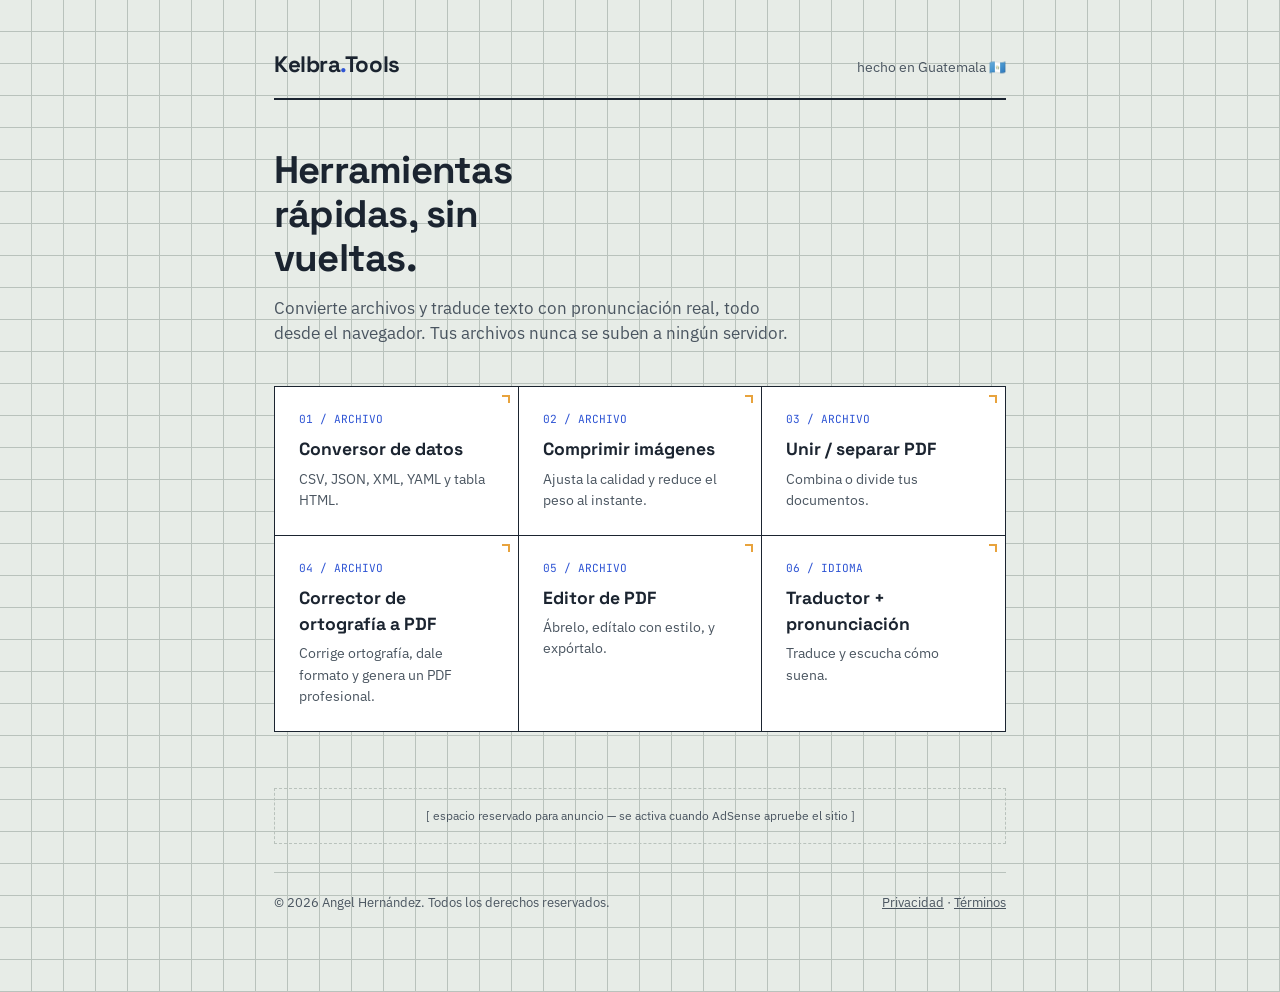
<file: index.html>
<!DOCTYPE html>
<html lang="es">
<head>
<meta charset="UTF-8">
<meta name="viewport" content="width=device-width, initial-scale=1.0">
<title>Kelbra Tools — Utilidades rápidas para archivos y traducción</title>
<meta name="description" content="Convierte archivos y traduce texto con pronunciación, directo en tu navegador, sin subir nada a ningún servidor.">
<link rel="preconnect" href="https://fonts.googleapis.com">
<link href="https://fonts.googleapis.com/css2?family=Space+Grotesk:wght@700&family=IBM+Plex+Sans:wght@400;500&family=JetBrains+Mono:wght@500&display=swap" rel="stylesheet">
<link rel="stylesheet" href="css/style.css">
</head>
<body>
<div class="wrap">
<header class="site-head">
<a class="logo" href="index.html">Kelbra<span>.</span>Tools</a>
<div class="tagline">hecho en Guatemala 🇬🇹</div>
</header>

<h1>Herramientas rápidas, sin vueltas.</h1>
<p class="lead">
      Convierte archivos y traduce texto con pronunciación real, todo desde el navegador.
      Tus archivos nunca se suben a ningún servidor.
</p>

<section class="modules">
<a class="module-card" href="csv-json.html">
<span class="corner"></span>
<span class="module-tag">01 / ARCHIVO</span>
<h2>Conversor de datos</h2>
<p>CSV, JSON, XML, YAML y tabla HTML.</p>
</a>
<a class="module-card" href="comprimir-img.html">
<span class="corner"></span>
<span class="module-tag">02 / ARCHIVO</span>
<h2>Comprimir imágenes</h2>
<p>Ajusta la calidad y reduce el peso al instante.</p>
</a>
<a class="module-card" href="unir-pdf.html">
<span class="corner"></span>
<span class="module-tag">03 / ARCHIVO</span>
<h2>Unir / separar PDF</h2>
<p>Combina o divide tus documentos.</p>
</a>
<a class="module-card" href="limpiador-texto-pdf.html">
<span class="corner"></span>
<span class="module-tag">04 / ARCHIVO</span>
<h2>Corrector de ortografía a PDF</h2>
<p>Corrige ortografía, dale formato y genera un PDF profesional.</p>
</a>
<a class="module-card" href="editor-pdf.html">
<span class="corner"></span>
<span class="module-tag">05 / ARCHIVO</span>
<h2>Editor de PDF</h2>
<p>Ábrelo, edítalo con estilo, y expórtalo.</p>
</a>
<a class="module-card" href="traductor.html">
<span class="corner"></span>
<span class="module-tag">06 / IDIOMA</span>
<h2>Traductor + pronunciación</h2>
<p>Traduce y escucha cómo suena.</p>
</a>
</section>

<div class="ad-slot">
      [ espacio reservado para anuncio — se activa cuando AdSense apruebe el sitio ]
</div>

<footer>
<span>© 2026 Angel Hernández. Todos los derechos reservados.</span>
<span><a href="privacidad.html">Privacidad</a> · <a href="terminos.html">Términos</a></span>
</footer>
</div>
</body>
</html>
</file>
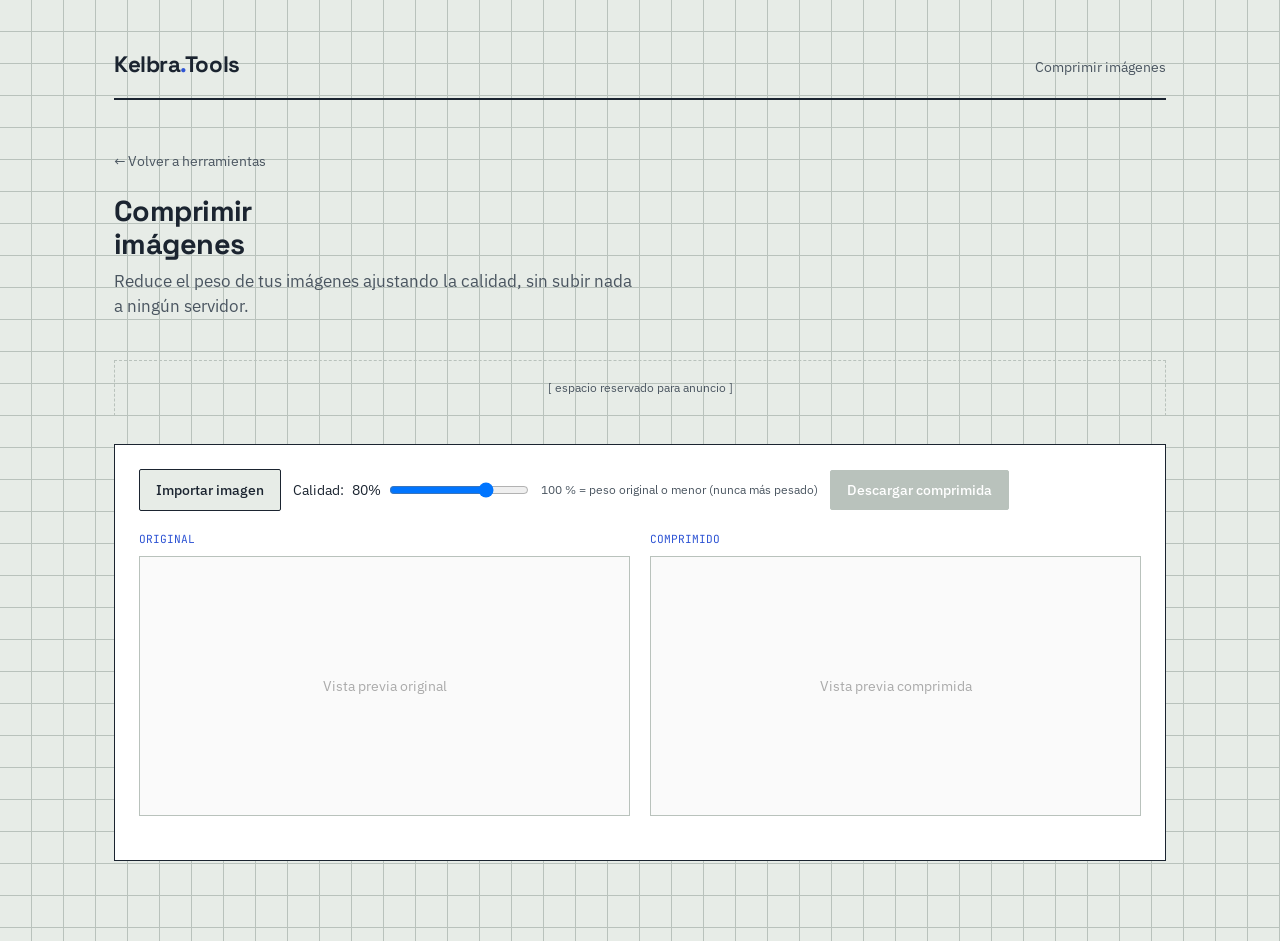
<file: comprimir-img.html>
<!DOCTYPE html>
<html lang="es">
<head>
<meta charset="UTF-8">
<meta name="viewport" content="width=device-width, initial-scale=1.0">
<title>Comprimir imágenes — Kelbra Tools</title>
<link href="https://fonts.googleapis.com/css2?family=Space+Grotesk:wght@700&family=IBM+Plex+Sans:wght@400;500&family=JetBrains+Mono:wght@500&display=swap" rel="stylesheet">
<link rel="stylesheet" href="css/style.css">
</head>
<body>
<div class="wrap wrap-wide">
<header class="site-head">
<a class="logo" href="index.html">Kelbra<span>.</span>Tools</a>
<div class="tagline">Comprimir imágenes</div>
</header>


<a href="index.html" class="back-link">← Volver a herramientas</a>

<h1 class="tool-title">Comprimir imágenes</h1>
<p class="lead">
      Reduce el peso de tus imágenes ajustando la calidad, sin subir nada a ningún servidor.
</p>


<div class="ad-slot">[ espacio reservado para anuncio ]</div>


<div class="tool-panel">
<div class="panel-controls">
<label class="file-btn">
          Importar imagen
<input type="file" id="mediaInput" accept="image/*" hidden>
</label>
<label class="select-label">
          Calidad: <span id="qualityValue">80%</span>
<input type="range" id="qualitySlider" min="30" max="100" value="80" style="width:140px;">
</label>
<span style="font-size:0.75rem;color:var(--ink-soft);">100 % = peso original o menor (nunca más pesado)</span>
<button id="downloadBtn" class="primary-btn" disabled>Descargar comprimida</button>
</div>


<div class="preview-grid">
<div class="preview-col">
<div class="preview-label">ORIGINAL</div>
<div class="preview-box" id="originalBox">
<span class="preview-placeholder">Vista previa original</span>
</div>
<p class="size-info" id="originalSize"></p>
</div>
<div class="preview-col">
<div class="preview-label">COMPRIMIDO</div>
<div class="preview-box" id="compressedBox">
<span class="preview-placeholder">Vista previa comprimida</span>
</div>
<p class="size-info" id="compressedSize"></p>
</div>
</div>


<p id="statusMsg" class="detected-msg"></p>
<p id="errorMsg" class="error-msg"></p>
</div>
</div>
<script src="js/comprimir-img.js"></script>
</body>
</html>
</file>
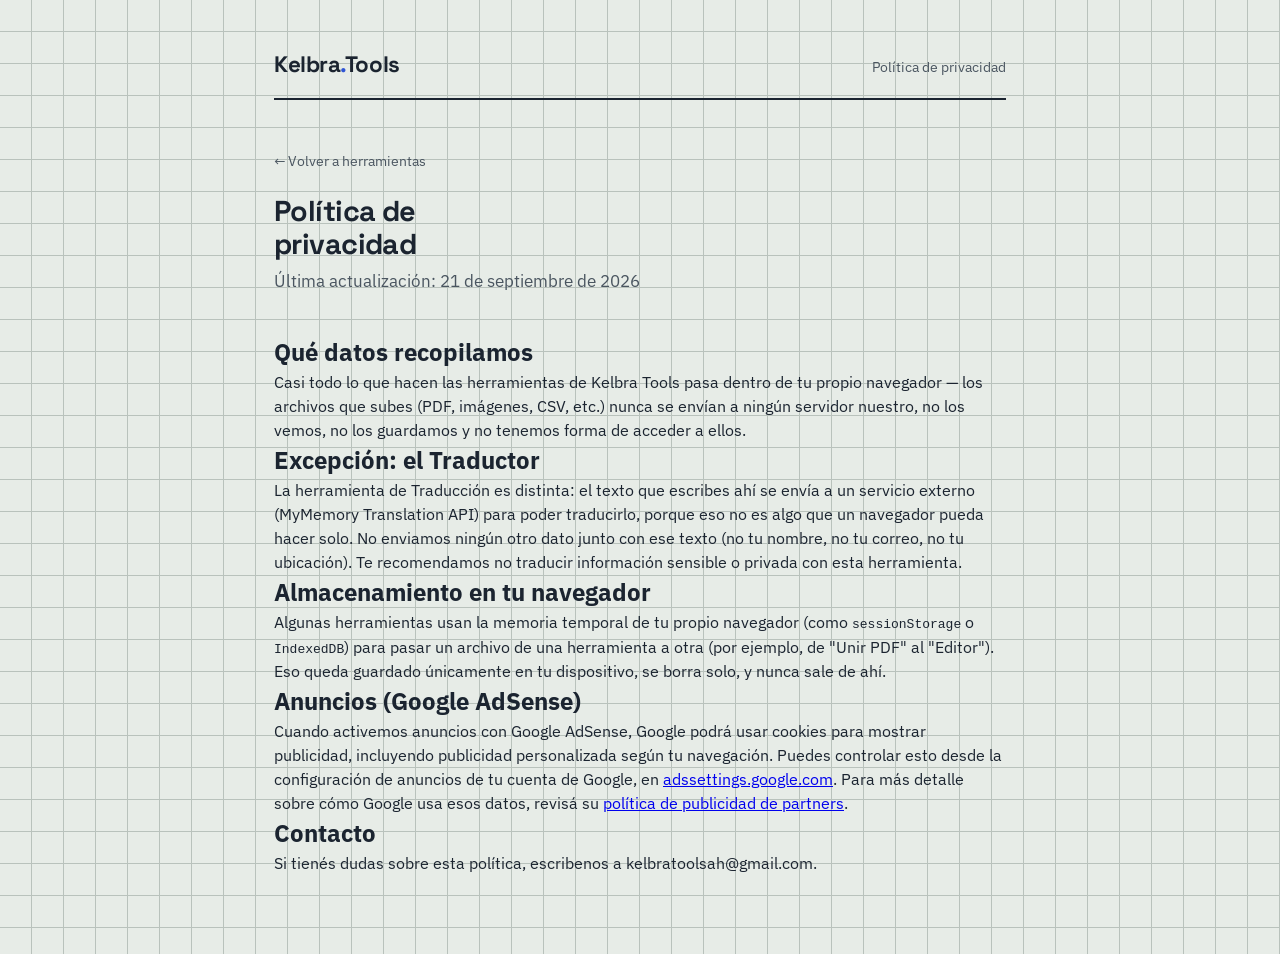
<file: privacidad.html>
<!DOCTYPE html>
<html lang="es">
<head>
<meta charset="UTF-8">
<meta name="viewport" content="width=device-width, initial-scale=1.0">
<title>Política de privacidad — Kelbra Tools</title>
<link href="https://fonts.googleapis.com/css2?family=Space+Grotesk:wght@700&family=IBM+Plex+Sans:wght@400;500&family=JetBrains+Mono:wght@500&display=swap" rel="stylesheet">
<link rel="stylesheet" href="css/style.css">
</head>
<body>
<div class="wrap">
<header class="site-head">
<a class="logo" href="index.html">Kelbra<span>.</span>Tools</a>
<div class="tagline">Política de privacidad</div>
</header>

<a href="index.html" class="back-link">← Volver a herramientas</a>

<h1 class="tool-title">Política de privacidad</h1>
<p class="lead">Última actualización: 21 de septiembre de 2026 </p>

<h2>Qué datos recopilamos</h2>
<p>
Casi todo lo que hacen las herramientas de Kelbra Tools pasa dentro de tu propio navegador — los archivos
que subes (PDF, imágenes, CSV, etc.) nunca se envían a ningún servidor nuestro, no los vemos, no los
guardamos y no tenemos forma de acceder a ellos.
</p>

<h2>Excepción: el Traductor</h2>
<p>
La herramienta de Traducción es distinta: el texto que escribes ahí se envía a un servicio externo
(MyMemory Translation API) para poder traducirlo, porque eso no es algo que un navegador pueda hacer solo.
No enviamos ningún otro dato junto con ese texto (no tu nombre, no tu correo, no tu ubicación). Te
recomendamos no traducir información sensible o privada con esta herramienta.
</p>

<h2>Almacenamiento en tu navegador</h2>
<p>
Algunas herramientas usan la memoria temporal de tu propio navegador (como <code>sessionStorage</code> o
<code>IndexedDB</code>) para pasar un archivo de una herramienta a otra (por ejemplo, de "Unir PDF" al
"Editor"). Eso queda guardado únicamente en tu dispositivo, se borra solo, y nunca sale de ahí.
</p>

<h2>Anuncios (Google AdSense)</h2>
<p>
Cuando activemos anuncios con Google AdSense, Google podrá usar cookies para mostrar publicidad, incluyendo
publicidad personalizada según tu navegación. Puedes controlar esto desde la configuración de anuncios de tu
cuenta de Google, en <a href="https://adssettings.google.com" target="_blank" rel="noopener">adssettings.google.com</a>.
Para más detalle sobre cómo Google usa esos datos, revisá su
<a href="https://policies.google.com/technologies/partner-sites" target="_blank" rel="noopener">política de publicidad de partners</a>.
</p>

<h2>Contacto</h2>
<p>
Si tienés dudas sobre esta política, escribenos a kelbratoolsah@gmail.com.
</p>
</div>
</body>
</html>
</file>
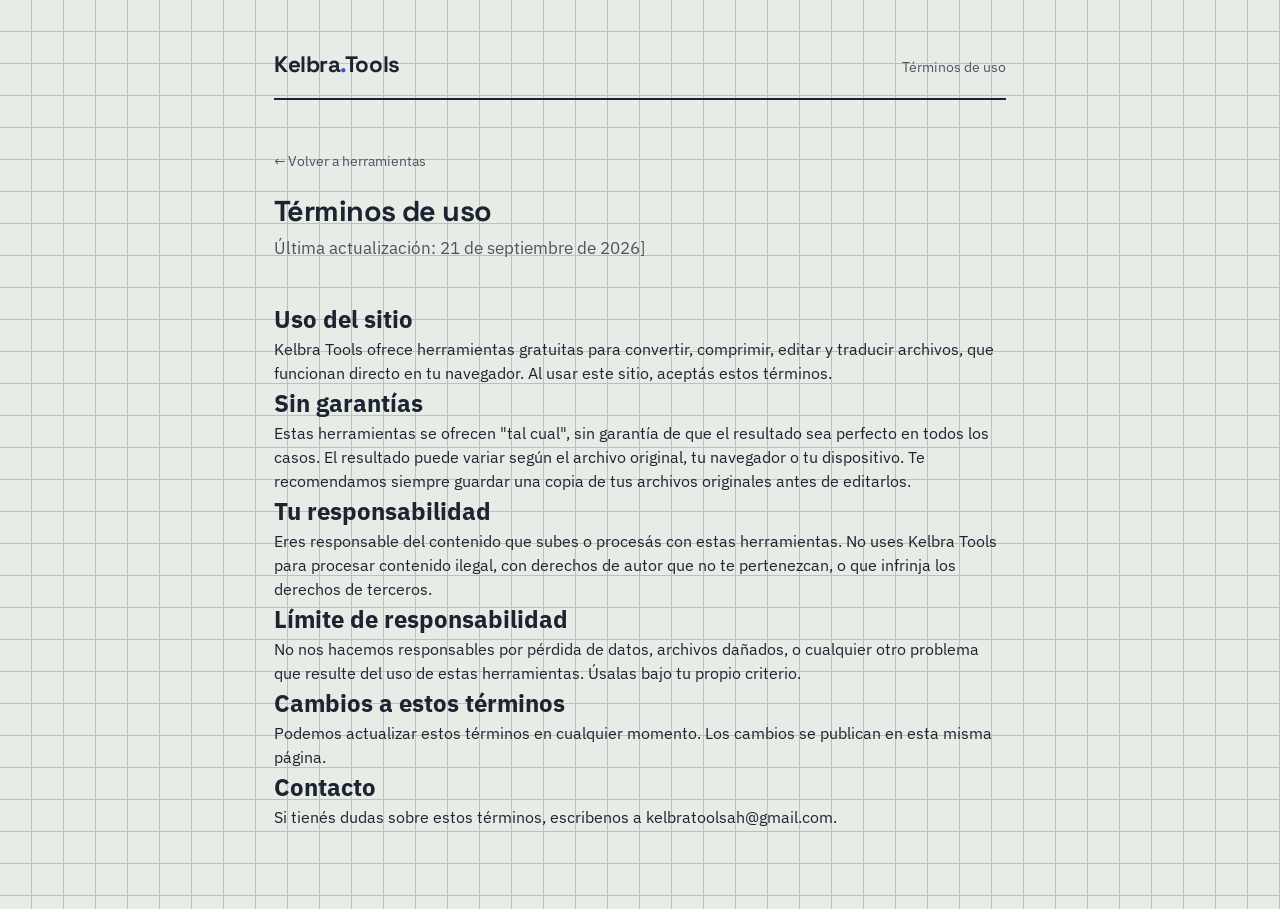
<file: terminos.html>
<!DOCTYPE html>
<html lang="es">
<head>
<meta charset="UTF-8">
<meta name="viewport" content="width=device-width, initial-scale=1.0">
<title>Términos de uso — Kelbra Tools</title>
<link href="https://fonts.googleapis.com/css2?family=Space+Grotesk:wght@700&family=IBM+Plex+Sans:wght@400;500&family=JetBrains+Mono:wght@500&display=swap" rel="stylesheet">
<link rel="stylesheet" href="css/style.css">
</head>
<body>
<div class="wrap">
<header class="site-head">
<a class="logo" href="index.html">Kelbra<span>.</span>Tools</a>
<div class="tagline">Términos de uso</div>
</header>

<a href="index.html" class="back-link">← Volver a herramientas</a>

<h1 class="tool-title">Términos de uso</h1>
<p class="lead">Última actualización: 21 de septiembre de 2026]</p>

<h2>Uso del sitio</h2>
<p>
Kelbra Tools ofrece herramientas gratuitas para convertir, comprimir, editar y traducir archivos, que
funcionan directo en tu navegador. Al usar este sitio, aceptás estos términos.
</p>

<h2>Sin garantías</h2>
<p>
Estas herramientas se ofrecen "tal cual", sin garantía de que el resultado sea perfecto en todos los casos.
El resultado puede variar según el archivo original, tu navegador o tu dispositivo. Te recomendamos siempre
guardar una copia de tus archivos originales antes de editarlos.
</p>

<h2>Tu responsabilidad</h2>
<p>
Eres responsable del contenido que subes o procesás con estas herramientas. No uses Kelbra Tools para
procesar contenido ilegal, con derechos de autor que no te pertenezcan, o que infrinja los derechos de
terceros.
</p>

<h2>Límite de responsabilidad</h2>
<p>
No nos hacemos responsables por pérdida de datos, archivos dañados, o cualquier otro problema que resulte
del uso de estas herramientas. Úsalas bajo tu propio criterio.
</p>

<h2>Cambios a estos términos</h2>
<p>
Podemos actualizar estos términos en cualquier momento. Los cambios se publican en esta misma página.
</p>

<h2>Contacto</h2>
<p>
Si tienés dudas sobre estos términos, escribenos a kelbratoolsah@gmail.com.
</p>
</div>
</body>
</html>
</file>
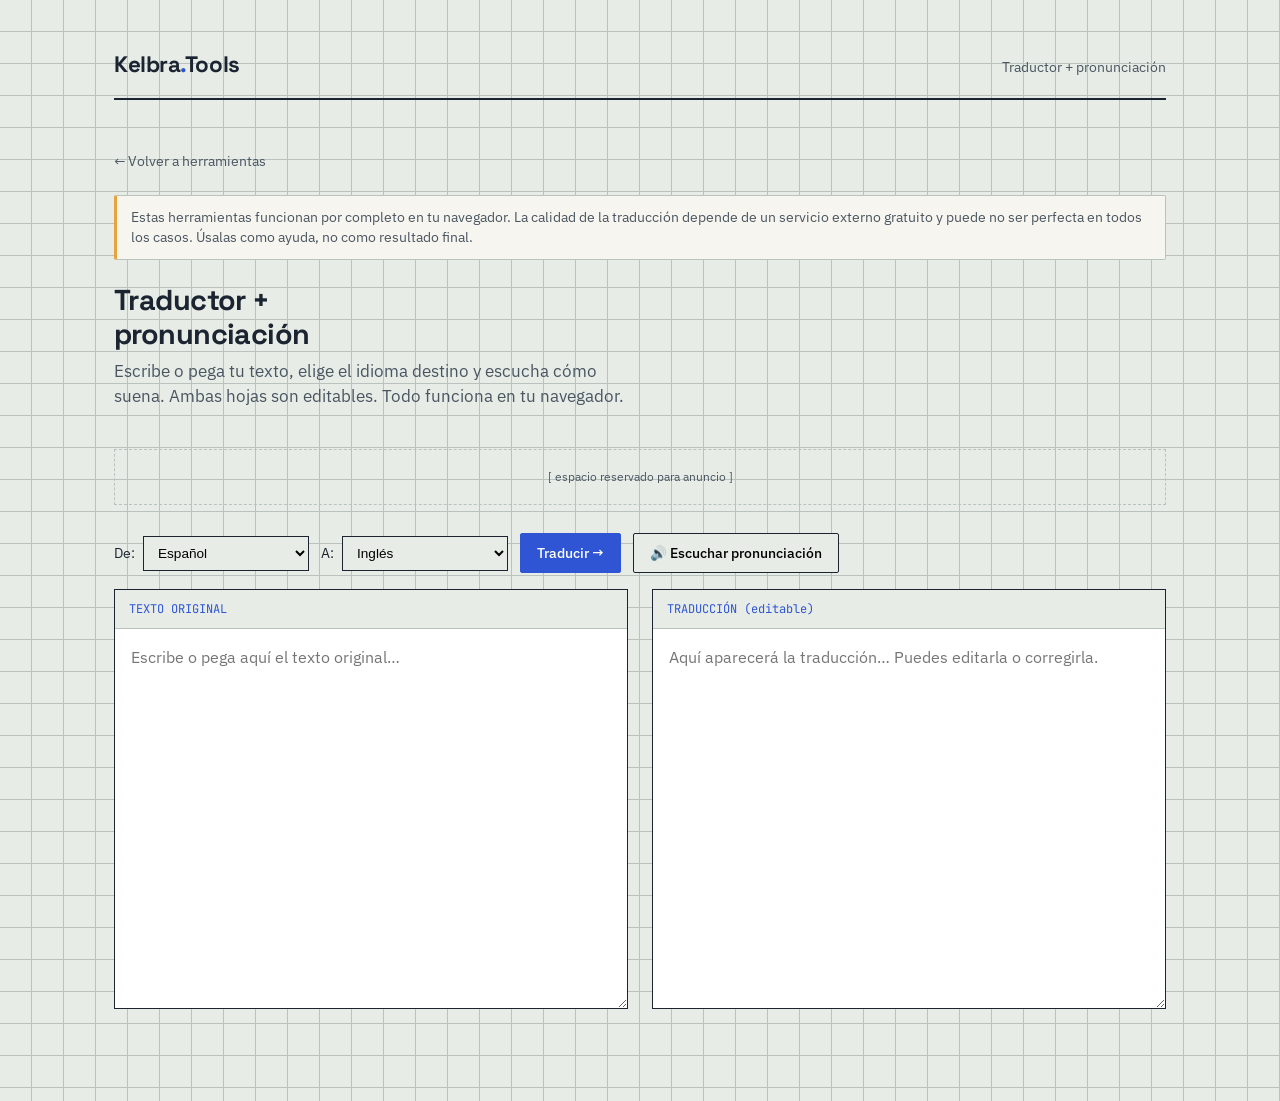
<file: traductor.html>
<!DOCTYPE html>
<html lang="es">
<head>
<meta charset="UTF-8">
<meta name="viewport" content="width=device-width, initial-scale=1.0">
<title>Traductor + pronunciación — Kelbra Tools</title>
<link href="https://fonts.googleapis.com/css2?family=Space+Grotesk:wght@700&family=IBM+Plex+Sans:wght@400;500&family=JetBrains+Mono:wght@500&display=swap" rel="stylesheet">
<link rel="stylesheet" href="css/style.css">
</head>
<body>
<div class="wrap wrap-wide">
<header class="site-head">
<a class="logo" href="index.html">Kelbra<span>.</span>Tools</a>
<div class="tagline">Traductor + pronunciación</div>
</header>


<a href="index.html" class="back-link">← Volver a herramientas</a>


<div class="tool-notice">
  Estas herramientas funcionan por completo en tu navegador. La calidad de la traducción depende de un servicio externo gratuito y puede no ser perfecta en todos los casos. Úsalas como ayuda, no como resultado final.
</div>


<h1 class="tool-title">Traductor + pronunciación</h1>
<p class="lead">
  Escribe o pega tu texto, elige el idioma destino y escucha cómo suena.
  Ambas hojas son editables. Todo funciona en tu navegador.
</p>


<div class="ad-slot">[ espacio reservado para anuncio ]</div>


<div class="panel-controls">
<label class="select-label">De:
<select id="fromLang">
<option value="es" selected>Español</option>
<option value="en">Inglés</option>
<option value="en-GB">Inglés (Reino Unido)</option>
<option value="pt">Portugués</option>
<option value="it">Italiano</option>
<option value="fr">Francés</option>
<option value="de">Alemán</option>
<option value="zh-CN">Chino (Simplificado)</option>
<option value="ja">Japonés</option>
<option value="auto">Detectar idioma</option>
</select>
</label>
<label class="select-label">A:
<select id="toLang">
<option value="en" selected>Inglés</option>
<option value="en-GB">Inglés (Reino Unido)</option>
<option value="es">Español</option>
<option value="pt">Portugués</option>
<option value="it">Italiano</option>
<option value="fr">Francés</option>
<option value="de">Alemán</option>
<option value="zh-CN">Chino (Simplificado)</option>
<option value="ja">Japonés</option>
</select>
</label>
<button id="translateBtn" class="primary-btn">Traducir →</button>
<button id="speakBtn" class="file-btn">🔊 Escuchar pronunciación</button>
</div>


<div class="translator-grid">
<div class="translator-page">
<div class="translator-page-header">TEXTO ORIGINAL</div>
<textarea id="sourceText" placeholder="Escribe o pega aquí el texto original…"></textarea>
</div>
<div class="translator-page">
<div class="translator-page-header">TRADUCCIÓN (editable)</div>
<textarea id="targetText" placeholder="Aquí aparecerá la traducción… Puedes editarla o corregirla."></textarea>
</div>
</div>


<p id="statusMsg" class="detected-msg"></p>
<p id="errorMsg" class="error-msg"></p>
</div>
<script src="js/traductor.js"></script>
</body>
</html>
</file>
<file: css/style.css>
:root {
  --paper: #E7ECE7;
  --ink: #1B2430;
  --ink-soft: #4A5560;
  --line: #B9C2BC;
  --accent: #2F55D4;
  --accent-warm: #E8A33D;
  --card-bg: #FFFFFF;
  --radius: 2px;
  --page-width: 794px;
  --page-height: 1123px;
  --page-margin: 72px;
}
* { box-sizing: border-box; margin: 0; padding: 0; }
body {
  background-color: var(--paper);
  background-image:
    linear-gradient(var(--line) 1px, transparent 1px),
    linear-gradient(90deg, var(--line) 1px, transparent 1px);
  background-size: 32px 32px;
  background-position: -1px -1px;
  color: var(--ink);
  font-family: 'IBM Plex Sans', -apple-system, sans-serif;
  line-height: 1.5;
  min-height: 100vh;
}
.wrap { max-width: 780px; margin: 0 auto; padding: 48px 24px 80px; }
.wrap-wide { max-width: 1100px; }
header.site-head {
  display: flex;
  align-items: baseline;
  justify-content: space-between;
  border-bottom: 2px solid var(--ink);
  padding-bottom: 16px;
  margin-bottom: 48px;
}
.logo {
  font-family: 'Space Grotesk', sans-serif;
  font-size: 1.4rem;
  font-weight: 700;
  letter-spacing: -0.02em;
  text-decoration: none;
  color: var(--ink);
}
.logo span { color: var(--accent); }
.tagline { font-size: 0.85rem; color: var(--ink-soft); }
h1 {
  font-family: 'Space Grotesk', sans-serif;
  font-size: 2.4rem;
  font-weight: 700;
  line-height: 1.15;
  letter-spacing: -0.02em;
  max-width: 14ch;
  margin-bottom: 16px;
}
.tool-title {
  font-family: 'Space Grotesk', sans-serif;
  font-size: 1.8rem;
  font-weight: 700;
  margin-bottom: 8px;
}
.lead {
  font-size: 1.05rem;
  color: var(--ink-soft);
  max-width: 52ch;
  margin-bottom: 40px;
}
/* TARJETAS INDEX */
.modules {
  display: grid;
  grid-template-columns: repeat(auto-fit, minmax(220px, 1fr));
  gap: 1px;
  background: var(--ink);
  border: 1px solid var(--ink);
  margin-bottom: 56px;
}
.module-card {
  background: var(--card-bg);
  padding: 24px;
  text-decoration: none;
  color: var(--ink);
  position: relative;
  transition: background 0.15s ease;
}
.module-card:hover { background: var(--paper); }
.module-tag {
  font-family: 'JetBrains Mono', monospace;
  font-size: 0.7rem;
  color: var(--accent);
  display: block;
  margin-bottom: 8px;
}
.module-card h2 {
  font-family: 'Space Grotesk', sans-serif;
  font-size: 1.1rem;
  margin-bottom: 6px;
}
.module-card p { font-size: 0.88rem; color: var(--ink-soft); }
.corner {
  position: absolute;
  top: 8px; right: 8px;
  width: 8px; height: 8px;
  border-top: 2px solid var(--accent-warm);
  border-right: 2px solid var(--accent-warm);
}
/* COMUNES */
.ad-slot {
  border: 1px dashed var(--line);
  color: var(--ink-soft);
  font-size: 0.75rem;
  text-align: center;
  padding: 18px;
  margin-bottom: 28px;
}
.tool-notice {
  background: #f7f5ef;
  border: 1px solid var(--line);
  border-left: 3px solid var(--accent-warm);
  color: var(--ink-soft);
  font-size: 0.85rem;
  line-height: 1.45;
  padding: 12px 14px;
  margin-bottom: 24px;
  border-radius: var(--radius);
}
footer {
  border-top: 1px solid var(--line);
  padding-top: 20px;
  font-size: 0.8rem;
  color: var(--ink-soft);
  display: flex;
  justify-content: space-between;
  flex-wrap: wrap;
  gap: 8px;
}
footer a { color: var(--ink-soft); text-decoration: underline; }
.back-link {
  display: inline-block;
  font-size: 0.85rem;
  color: var(--ink-soft);
  text-decoration: none;
  margin-bottom: 24px;
}
.back-link:hover { color: var(--accent); }
.file-btn, .primary-btn {
  font-family: 'IBM Plex Sans', sans-serif;
  font-size: 0.85rem;
  font-weight: 500;
  padding: 10px 16px;
  border: 1px solid var(--ink);
  background: var(--paper);
  cursor: pointer;
  border-radius: var(--radius);
}
.primary-btn {
  background: var(--accent);
  color: white;
  border-color: var(--accent);
}
.primary-btn:hover { background: #2446b0; }
.primary-btn:disabled {
  background: var(--line);
  border-color: var(--line);
  cursor: not-allowed;
}
.panel-controls {
  display: flex;
  gap: 12px;
  flex-wrap: wrap;
  align-items: center;
  margin-bottom: 16px;
}
.extra-options {
  border-top: 1px solid var(--line);
  margin-top: 16px;
  padding-top: 16px;
  display: flex;
  flex-direction: column;
  gap: 10px;
}
.checkbox-label {
  font-size: 0.85rem;
  display: flex;
  align-items: center;
  gap: 8px;
}
.text-input {
  padding: 8px 10px;
  border: 1px solid var(--ink);
  font-size: 0.85rem;
  margin-left: 8px;
  min-width: 200px;
}
.select-label {
  font-size: 0.85rem;
  display: flex;
  align-items: center;
  gap: 8px;
}
.select-label select {
  padding: 8px 10px;
  border: 1px solid var(--ink);
  background: var(--paper);
  font-size: 0.85rem;
}
.detected-msg {
  font-family: 'JetBrains Mono', monospace;
  font-size: 0.75rem;
  color: var(--accent);
  margin-top: 10px;
}
.error-msg {
  color: #C0392B;
  font-size: 0.85rem;
  margin-top: 12px;
}
.tool-panel {
  border: 1px solid var(--ink);
  background: var(--card-bg);
  padding: 24px;
  margin-top: 8px;
}
/* CONVERSOR */
.converter-grid {
  display: grid;
  grid-template-columns: 1fr 1fr;
  gap: 20px;
  margin-top: 16px;
}
@media (max-width: 700px) {
  .converter-grid { grid-template-columns: 1fr; }
}
.converter-col {
  display: flex;
  flex-direction: column;
  gap: 8px;
}
.col-label {
  font-family: 'JetBrains Mono', monospace;
  font-size: 0.75rem;
  color: var(--accent);
  font-weight: 500;
}
.converter-col textarea {
  width: 100%;
  min-height: 360px;
  padding: 14px;
  font-family: 'JetBrains Mono', monospace;
  font-size: 0.85rem;
  border: 1px solid var(--line);
  resize: vertical;
  line-height: 1.5;
  background: #fafafa;
}
.converter-col textarea:focus {
  outline: 2px solid var(--accent);
  outline-offset: -1px;
}
/* COMPRIMIR — lado a lado, tamaño controlado */
.preview-grid {
  display: grid;
  grid-template-columns: 1fr 1fr;
  gap: 20px;
  margin-top: 20px;
}
@media (max-width: 700px) {
  .preview-grid { grid-template-columns: 1fr; }
}
.preview-col {
  display: flex;
  flex-direction: column;
  min-width: 0;
}
.preview-label {
  font-family: 'JetBrains Mono', monospace;
  font-size: 0.7rem;
  color: var(--accent);
  margin-bottom: 8px;
}
.preview-box {
  border: 1px solid var(--line);
  background: #fafafa;
  padding: 12px;
  height: 220px;
  display: flex;
  align-items: center;
  justify-content: center;
  overflow: hidden;
}
.preview-box img,
.preview-box video {
  max-width: 100%;
  max-height: 196px;
  object-fit: contain;
  display: block;
}
.preview-placeholder {
  color: #aaa;
  font-size: 0.9rem;
  text-align: center;
  padding: 12px;
}
.size-info {
  font-size: 0.8rem;
  color: var(--ink-soft);
  margin-top: 8px;
}
/* TOOLBAR + PÁGINAS */
.toolbar {
  display: flex;
  flex-wrap: wrap;
  gap: 6px;
  align-items: center;
  border: 1px solid var(--ink);
  background: var(--paper);
  padding: 8px 10px;
  margin-bottom: 0;
}
.tbtn {
  padding: 6px 10px;
  border: 1px solid var(--line);
  background: white;
  cursor: pointer;
  font-size: 0.85rem;
  height: 34px;
}
.tbtn:hover { background: #f0f2f0; }
select.tbtn { min-width: 90px; }
input[type="color"].tbtn { width: 40px; padding: 2px 4px; }
.pages-container {
  background: #d8dcd8;
  border: 1px solid var(--ink);
  border-top: none;
  padding: 40px 20px 60px;
  display: flex;
  flex-direction: column;
  align-items: center;
  gap: 40px;
  min-height: 400px;
  max-height: 80vh;
  overflow-y: auto;
}
.page {
  width: var(--page-width);
  height: var(--page-height);
  background: #fff;
  box-shadow: 0 2px 8px rgba(0,0,0,0.15), 0 0 1px rgba(0,0,0,0.1);
  position: relative;
  flex-shrink: 0;
  overflow: hidden;
}
.page-content {
  position: absolute;
  top: var(--page-margin);
  left: var(--page-margin);
  right: var(--page-margin);
  bottom: var(--page-margin);
  outline: none;
  overflow: hidden;
  font-family: Arial, sans-serif;
  font-size: 12pt;
  line-height: 1.5;
  color: #000;
  overflow-wrap: break-word;
  word-break: normal;
  white-space: pre-wrap;
}
.page-content:empty::before {
  content: "Escribe o pega tu texto aquí…";
  color: #aaa;
  pointer-events: none;
}
.page-header {
  position: absolute;
  top: 28px;
  left: var(--page-margin);
  right: var(--page-margin);
  font-size: 9pt;
  color: #555;
  text-align: center;
  pointer-events: none;
  border-bottom: 1px solid #ddd;
  padding-bottom: 4px;
  display: none;
}
.page-header.visible { display: block; }
.page-footer {
  position: absolute;
  bottom: 28px;
  left: var(--page-margin);
  right: var(--page-margin);
  font-size: 9pt;
  color: #555;
  justify-content: space-between;
  align-items: center;
  pointer-events: none;
  border-top: 1px solid #ddd;
  padding-top: 4px;
  display: none;
}
.page-footer.visible { display: flex; }
.page-number { font-variant-numeric: tabular-nums; }
.img-box {
  position: absolute;
  cursor: move;
  user-select: none;
  border: 2px solid transparent;
  max-width: 70%;
  z-index: 10;
}
.img-box.selected {
  border-color: var(--accent);
  box-shadow: 0 0 0 1px var(--accent);
}
.img-box img {
  display: block;
  width: 100%;
  height: auto;
  pointer-events: none;
}
.img-resize {
  position: absolute;
  width: 12px;
  height: 12px;
  background: var(--accent);
  border: 2px solid #fff;
  border-radius: 50%;
  right: -6px;
  bottom: -6px;
  cursor: nwse-resize;
  display: none;
}
.img-box.selected .img-resize { display: block; }
.img-crop-btn {
  display: none;
  position: absolute;
  top: -12px;
  right: -12px;
  width: 24px;
  height: 24px;
  border-radius: 50%;
  background: var(--accent);
  color: #fff;
  font-size: 13px;
  align-items: center;
  justify-content: center;
  cursor: pointer;
  z-index: 12;
}
.img-box.selected .img-crop-btn { display: flex; }
.image-toolbar {
  display: flex;
  gap: 10px;
  align-items: center;
  flex-wrap: wrap;
  border: 1px solid var(--accent);
  background: var(--paper);
  padding: 8px 12px;
  margin-top: 12px;
  font-size: 0.85rem;
}
/* TRADUCTOR */
.translator-grid {
  display: grid;
  grid-template-columns: 1fr 1fr;
  gap: 24px;
  margin-top: 16px;
}
@media (max-width: 800px) {
  .translator-grid { grid-template-columns: 1fr; }
}
.translator-page {
  border: 1px solid var(--ink);
  background: #fff;
  min-height: 420px;
  display: flex;
  flex-direction: column;
}
.translator-page-header {
  font-family: 'JetBrains Mono', monospace;
  font-size: 0.75rem;
  color: var(--accent);
  padding: 10px 14px;
  border-bottom: 1px solid var(--line);
  background: var(--paper);
}
.translator-page textarea {
  flex: 1;
  width: 100%;
  border: none;
  padding: 16px;
  font-family: 'IBM Plex Sans', sans-serif;
  font-size: 1rem;
  line-height: 1.6;
  resize: vertical;
  min-height: 360px;
  outline: none;
}
/* TABS UNIR PDF */
.mode-tabs {
  display: flex;
  gap: 1px;
  background: var(--ink);
  border: 1px solid var(--ink);
  margin-bottom: 16px;
  width: fit-content;
}
.tab-btn {
  font-size: 0.85rem;
  font-weight: 500;
  padding: 10px 20px;
  background: var(--card-bg);
  color: var(--ink-soft);
  border: none;
  cursor: pointer;
}
.tab-btn.active {
  background: var(--accent);
  color: white;
}
@media (max-width: 480px) {
  h1 { font-size: 1.9rem; }
}
/* ================== AJUSTES: revisión de módulos (comprimir/limpiador/editor) ================== */
.tbtn:active { background: #e4e8e4; }
/* Comprimir imágenes: previews más cómodas, ni enormes ni diminutas */
.preview-box {
  height: 260px;
}
.preview-box img {
  max-height: 240px;
}
/* Editor de PDF: modo "mini" cuando se abre desde Unir/Separar PDF */
.mini-mode .full-only { display: none !important; }
/* Capa de texto real cuando se importa un PDF (reemplaza el antiguo "PDF como imagen") */
.pdf-text-layer {
  position: absolute;
  inset: 0;
  outline: none;
  overflow: hidden;
  color: #000;
}
.pdf-text-layer span {
  position: absolute;
  white-space: pre;
  transform-origin: 0% 0%;
  cursor: text;
}
.img-box.pdf-extracted { max-width: none; }
.tbtn.working { opacity: 0.6; pointer-events: none; }
/* ================== Recortador de imágenes compartido ================== */
.vx-crop-overlay {
  position: fixed;
  inset: 0;
  background: rgba(20, 24, 20, 0.82);
  z-index: 1000;
  display: flex;
  align-items: center;
  justify-content: center;
  padding: 20px;
}
.vx-crop-panel {
  background: var(--paper, #fff);
  border-radius: 8px;
  padding: 16px;
  max-width: min(90vw, 720px);
  width: 100%;
  display: flex;
  flex-direction: column;
  gap: 12px;
}
.vx-crop-title {
  font-size: 0.85rem;
  color: var(--ink-soft, #555);
  margin: 0;
}
.vx-crop-stage {
  position: relative;
  display: flex;
  align-items: center;
  justify-content: center;
  max-height: 60vh;
  overflow: hidden;
  background: repeating-conic-gradient(#e6e6e6 0% 25%, #f4f4f4 0% 50%) 50% / 20px 20px;
  border-radius: 4px;
}
.vx-crop-img {
  max-width: 100%;
  max-height: 60vh;
  display: block;
  user-select: none;
  pointer-events: none;
}
.vx-crop-rect {
  position: absolute;
  border: 2px dashed #fff;
  box-shadow: 0 0 0 2000px rgba(0, 0, 0, 0.45);
  cursor: move;
  touch-action: none;
}
.vx-crop-handle {
  position: absolute;
  width: 14px;
  height: 14px;
  background: #fff;
  border: 2px solid var(--accent);
  border-radius: 50%;
  touch-action: none;
}
.vx-crop-handle[data-h="nw"] { left: -8px; top: -8px; cursor: nwse-resize; }
.vx-crop-handle[data-h="ne"] { right: -8px; top: -8px; cursor: nesw-resize; }
.vx-crop-handle[data-h="sw"] { left: -8px; bottom: -8px; cursor: nesw-resize; }
.vx-crop-handle[data-h="se"] { right: -8px; bottom: -8px; cursor: nwse-resize; }
.vx-crop-actions {
  display: flex;
  justify-content: flex-end;
  gap: 10px;
  flex-wrap: wrap;
}
</file>
